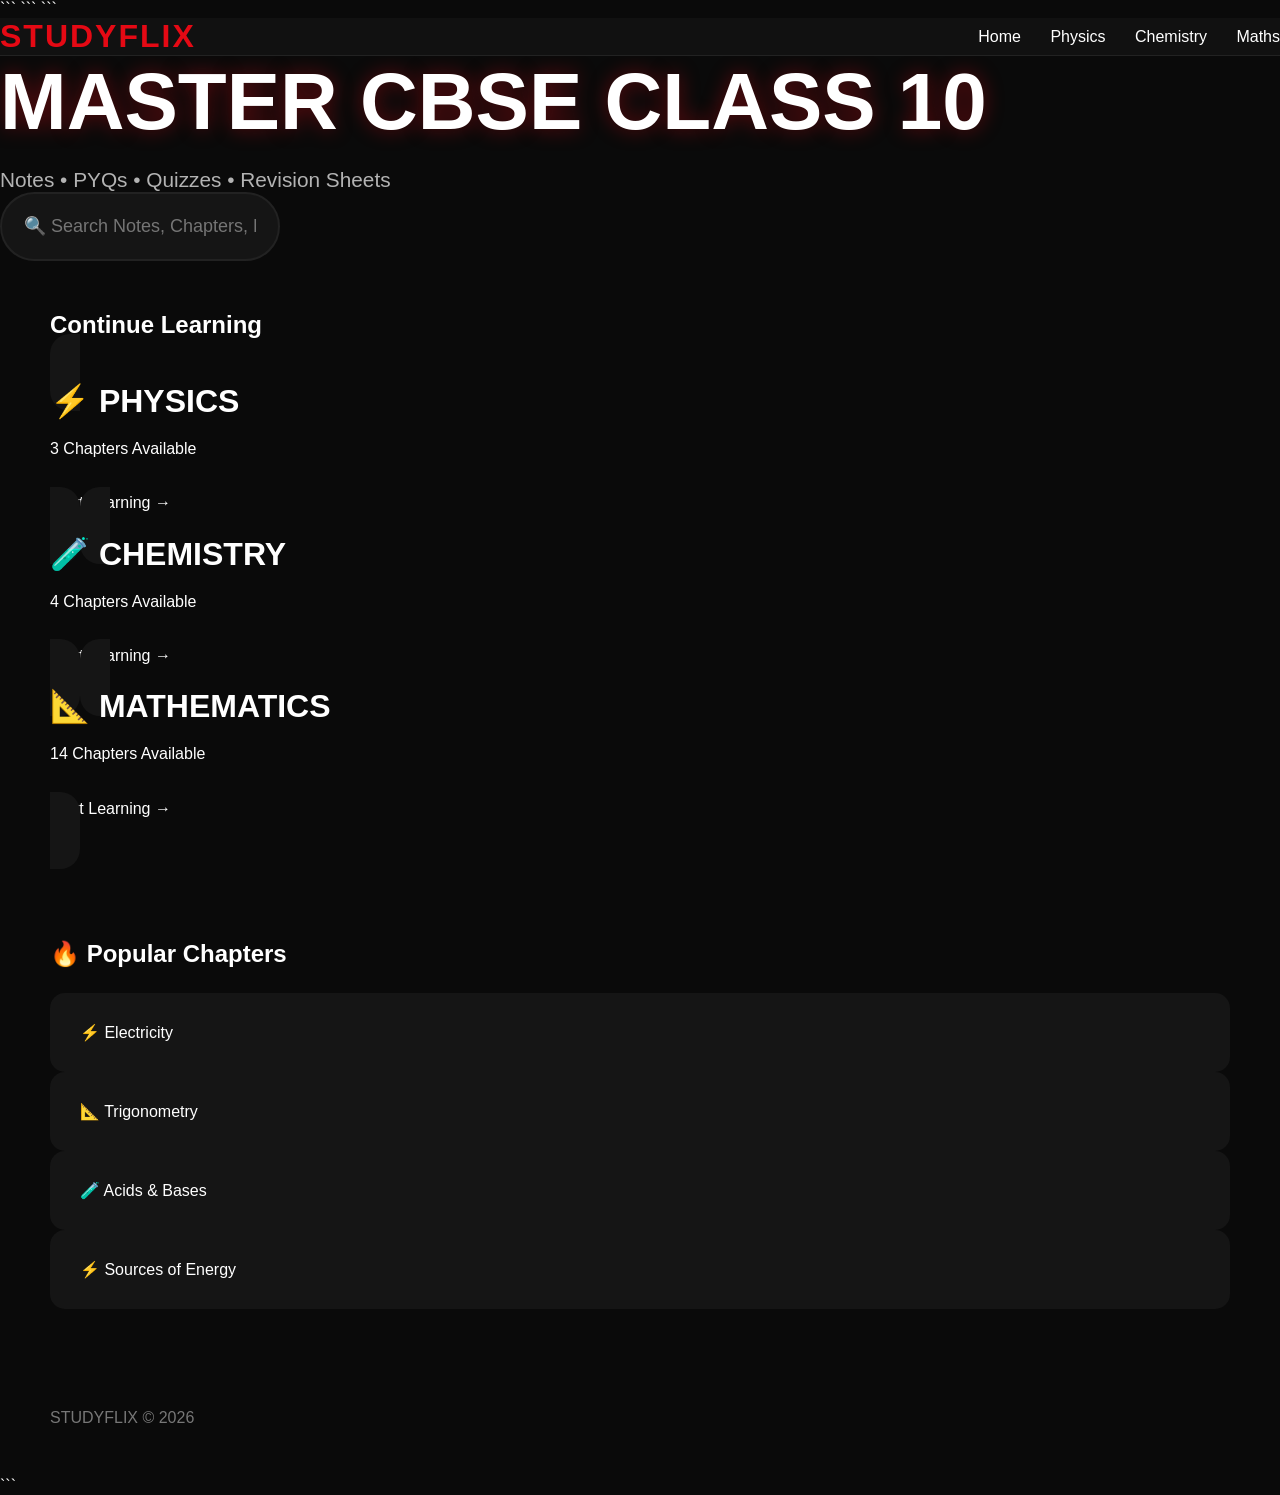
<file: index.html>
<!DOCTYPE html>

<html lang="en">

<head>
    <meta charset="UTF-8">
    <meta name="viewport" content="width=device-width, initial-scale=1.0">
    <title>STUDYFLIX</title>

```
<link rel="stylesheet" href="style.css">
```

</head>

<body>

```
<nav class="navbar">

    <div class="logo">
        STUDYFLIX
    </div>

    <div class="nav-links">
        <a href="index.html">Home</a>
        <a href="physics.html">Physics</a>
        <a href="chemistry.html">Chemistry</a>
        <a href="maths.html">Maths</a>
    </div>

</nav>

<section class="hero">

    <h1>MASTER CBSE CLASS 10</h1>

    <p>
        Notes • PYQs • Quizzes • Revision Sheets
    </p>

    <input
        type="text"
        class="search-bar"
        placeholder="🔍 Search Notes, Chapters, Formulas..."
    >

</section>

<section class="subjects">

    <h2>Continue Learning</h2>

    <div class="subject-row">

        <a href="physics.html" class="subject-card">

            <h3>⚡ PHYSICS</h3>

            <p>
                3 Chapters Available
                <br><br>
                Start Learning →
            </p>

        </a>

        <a href="chemistry.html" class="subject-card">

            <h3>🧪 CHEMISTRY</h3>

            <p>
                4 Chapters Available
                <br><br>
                Start Learning →
            </p>

        </a>

        <a href="maths.html" class="subject-card">

            <h3>📐 MATHEMATICS</h3>

            <p>
                14 Chapters Available
                <br><br>
                Start Learning →
            </p>

        </a>

    </div>

</section>

<section class="popular">

    <h2>🔥 Popular Chapters</h2>

    <div class="chapter-row">

        <div class="chapter-card">
            ⚡ Electricity
        </div>

        <div class="chapter-card">
            📐 Trigonometry
        </div>

        <div class="chapter-card">
            🧪 Acids & Bases
        </div>

        <div class="chapter-card">
            ⚡ Sources of Energy
        </div>

    </div>

</section>

<footer>

    STUDYFLIX © 2026

</footer>
```

</body>

</html>
</file>
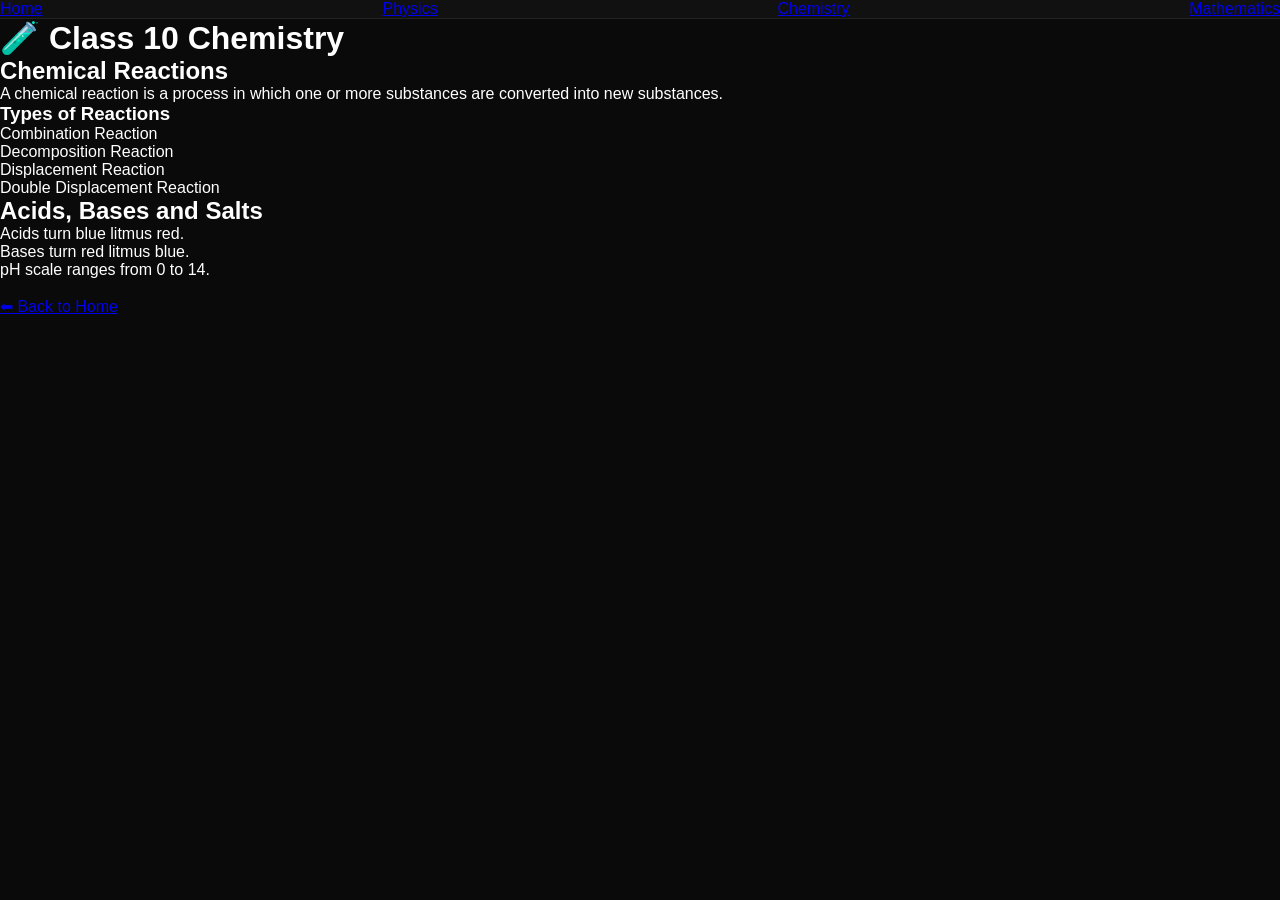
<file: chemistry.html>
<!DOCTYPE html>
<html>
<head>
    <title>Class 10 Chemistry Notes</title>
    <link rel="stylesheet" href="style.css">
</head>
<body>

<div class="navbar">
    <a href="index.html">Home</a>
    <a href="physics.html">Physics</a>
    <a href="chemistry.html">Chemistry</a>
    <a href="maths.html">Mathematics</a>
</div>

<div class="container">

    <h1>🧪 Class 10 Chemistry</h1>

    <h2>Chemical Reactions</h2>

    <p>
        A chemical reaction is a process in which one or more substances
        are converted into new substances.
    </p>

    <h3>Types of Reactions</h3>

    <ul>
        <li>Combination Reaction</li>
        <li>Decomposition Reaction</li>
        <li>Displacement Reaction</li>
        <li>Double Displacement Reaction</li>
    </ul>

    <h2>Acids, Bases and Salts</h2>

    <ul>
        <li>Acids turn blue litmus red.</li>
        <li>Bases turn red litmus blue.</li>
        <li>pH scale ranges from 0 to 14.</li>
    </ul>

    <br>

    <a href="index.html">⬅ Back to Home</a>

</div>

</body>
</html>
</file>
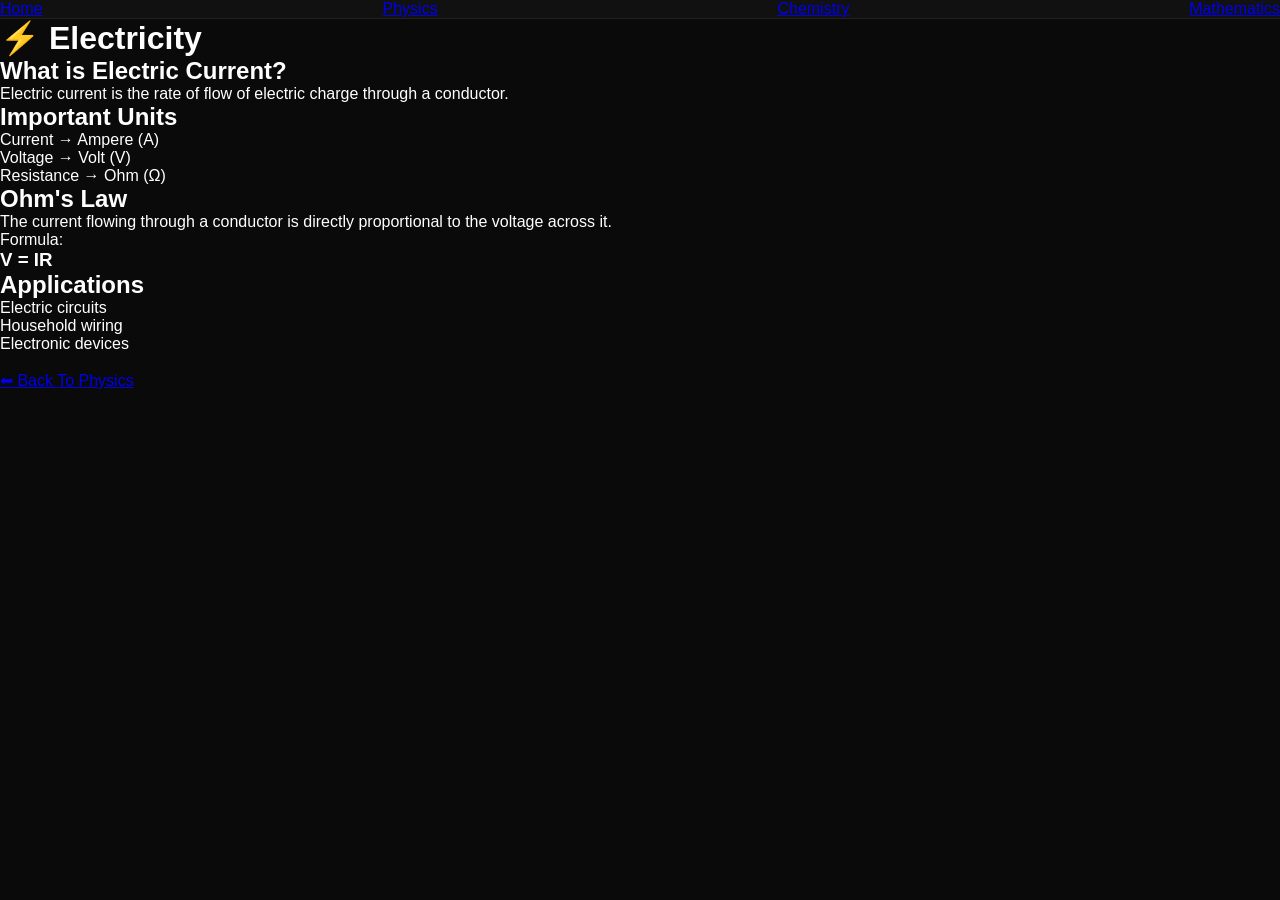
<file: electricity.html>
<!DOCTYPE html>
<html lang="en">

<head>

    <meta charset="UTF-8">
    <meta name="viewport" content="width=device-width, initial-scale=1.0">

    <title>Electricity</title>

    <link rel="stylesheet" href="style.css">

</head>

<body>

    <div class="navbar">

        <a href="index.html">Home</a>
        <a href="physics.html">Physics</a>
        <a href="chemistry.html">Chemistry</a>
        <a href="maths.html">Mathematics</a>

    </div>

    <div class="container">

        <h1>⚡ Electricity</h1>

        <h2>What is Electric Current?</h2>

        <p>
            Electric current is the rate of flow of electric charge through a conductor.
        </p>

        <h2>Important Units</h2>

        <ul>

            <li>Current → Ampere (A)</li>

            <li>Voltage → Volt (V)</li>

            <li>Resistance → Ohm (Ω)</li>

        </ul>

        <h2>Ohm's Law</h2>

        <p>
            The current flowing through a conductor is directly proportional
            to the voltage across it.
        </p>

        <p>
            Formula:
        </p>

        <h3>V = IR</h3>

        <h2>Applications</h2>

        <ul>

            <li>Electric circuits</li>

            <li>Household wiring</li>

            <li>Electronic devices</li>

        </ul>

        <br>

        <a href="physics.html" class="btn">
            ⬅ Back To Physics
        </a>

    </div>

</body>

</html>
</file>
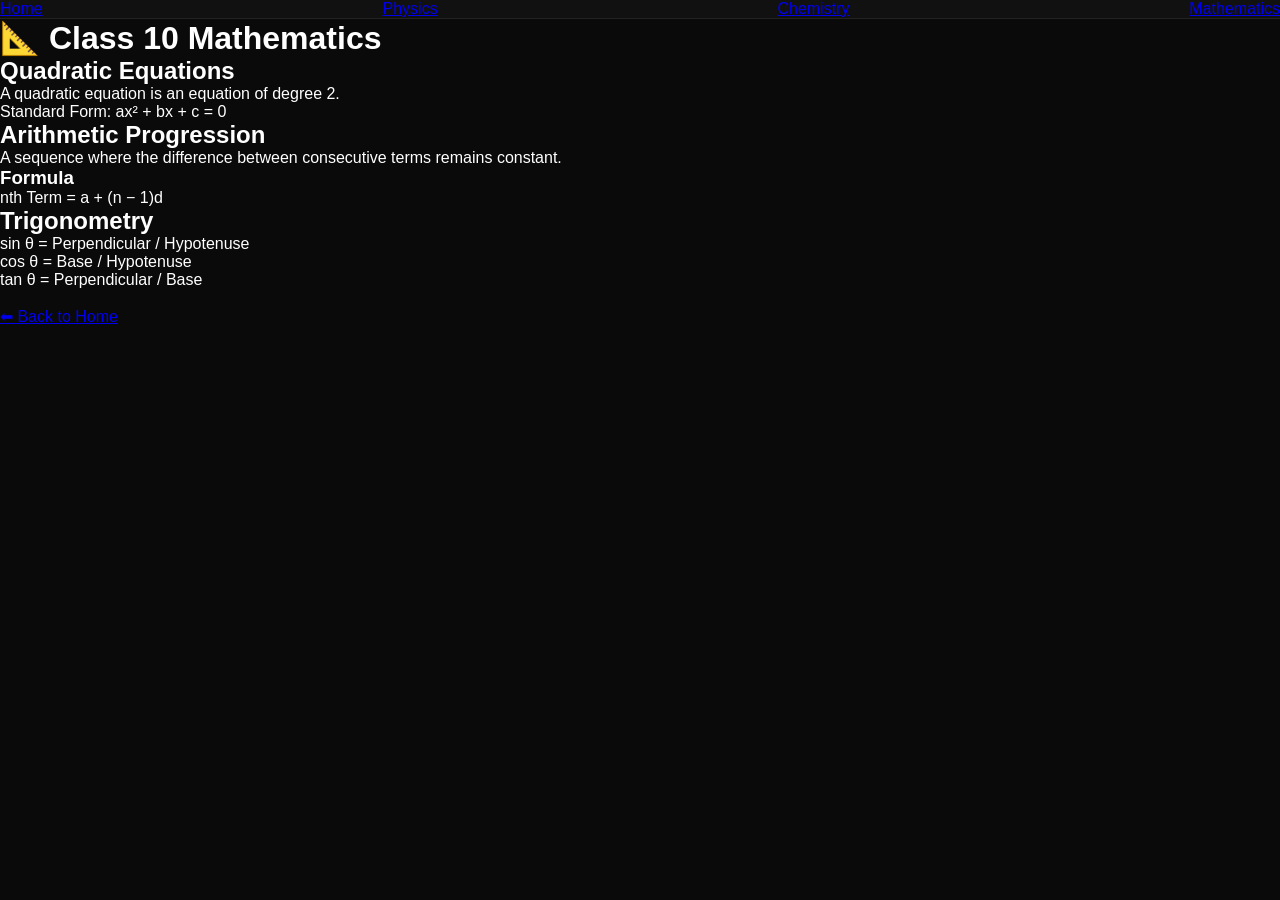
<file: maths.html>
<!DOCTYPE html>
<html>
<head>
    <title>Class 10 Mathematics Notes</title>
    <link rel="stylesheet" href="style.css">
</head>
<body>

<div class="navbar">
    <a href="index.html">Home</a>
    <a href="physics.html">Physics</a>
    <a href="chemistry.html">Chemistry</a>
    <a href="maths.html">Mathematics</a>
</div>

<div class="container">

    <h1>📐 Class 10 Mathematics</h1>

    <h2>Quadratic Equations</h2>

    <p>
        A quadratic equation is an equation of degree 2.
    </p>

    <p>
        Standard Form:
        ax² + bx + c = 0
    </p>

    <h2>Arithmetic Progression</h2>

    <p>
        A sequence where the difference between consecutive terms remains constant.
    </p>

    <h3>Formula</h3>

    <p>
        nth Term = a + (n − 1)d
    </p>

    <h2>Trigonometry</h2>

    <ul>
        <li>sin θ = Perpendicular / Hypotenuse</li>
        <li>cos θ = Base / Hypotenuse</li>
        <li>tan θ = Perpendicular / Base</li>
    </ul>

    <br>

    <a href="index.html">⬅ Back to Home</a>

</div>

</body>
</html>
</file>
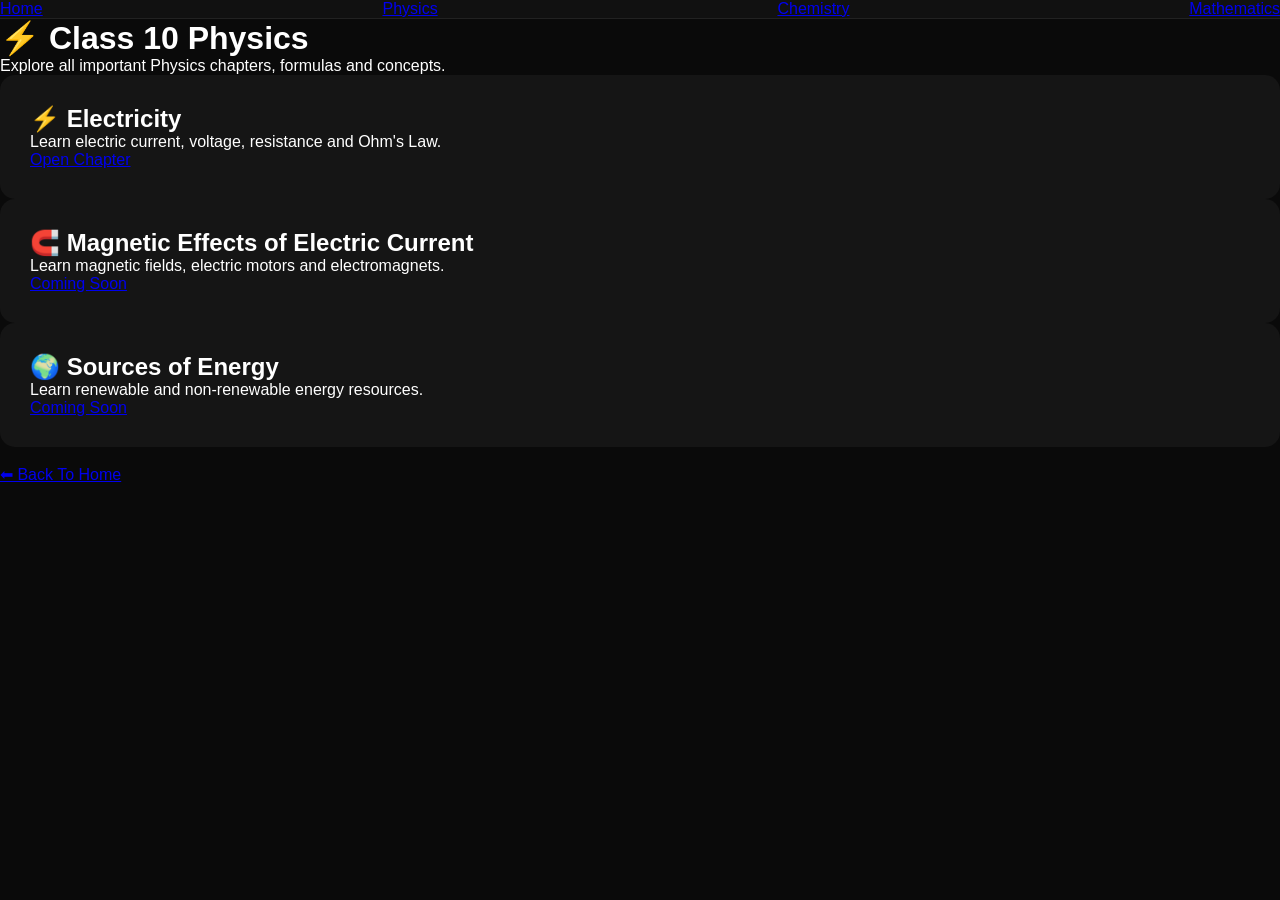
<file: physics.html>
<!DOCTYPE html>
<html lang="en">

<head>
    <meta charset="UTF-8">
    <meta name="viewport" content="width=device-width, initial-scale=1.0">
    <title>Class 10 Physics</title>

    <link rel="stylesheet" href="style.css">
</head>

<body>

    <div class="navbar">

        <a href="index.html">Home</a>
        <a href="physics.html">Physics</a>
        <a href="chemistry.html">Chemistry</a>
        <a href="maths.html">Mathematics</a>

    </div>

    <div class="container">

        <h1>⚡ Class 10 Physics</h1>

        <p>
            Explore all important Physics chapters, formulas and concepts.
        </p>

        <div class="chapter-card">

            <h2>⚡ Electricity</h2>

            <p>
                Learn electric current, voltage, resistance and Ohm's Law.
            </p>

            <a href="electricity.html" class="btn">
                Open Chapter
            </a>

        </div>

        <div class="chapter-card">

            <h2>🧲 Magnetic Effects of Electric Current</h2>

            <p>
                Learn magnetic fields, electric motors and electromagnets.
            </p>

            <a href="#" class="btn">
                Coming Soon
            </a>

        </div>

        <div class="chapter-card">

            <h2>🌍 Sources of Energy</h2>

            <p>
                Learn renewable and non-renewable energy resources.
            </p>

            <a href="#" class="btn">
                Coming Soon
            </a>

        </div>

        <br>

        <a href="index.html" class="btn">
            ⬅ Back To Home
        </a>

    </div>

</body>

</html>
</file>
<file: style.css>
*{
margin:0;
padding:0;
box-sizing:border-box;
}

html{
scroll-behavior:smooth;
}

body{
font-family:Arial, Helvetica, sans-serif;
background:#0a0a0a;
color:white;
}

/* NAVBAR */

.navbar{
display:flex;
justify-content:space-between;
align-items:center;

```
padding:20px 50px;

background:#111;

border-bottom:1px solid #222;

position:sticky;
top:0;
z-index:1000;
```

}

.logo{
font-size:32px;
font-weight:bold;
color:#E50914;
letter-spacing:2px;
}

.nav-links a{
color:white;
text-decoration:none;
margin-left:25px;
transition:0.3s;
}

.nav-links a:hover

/* HERO */

.hero{
min-height:80vh;

```
display:flex;
flex-direction:column;
justify-content:center;
align-items:center;

text-align:center;

padding:40px;
```

}

.hero h1{
font-size:5rem;
font-weight:900;

```
color:white;

text-shadow:
0 0 20px rgba(229,9,20,0.4);

margin-bottom:20px;
```

}

.hero p{
color:#b3b3b3;
font-size:1.3rem;

```
margin-bottom:40px;
```

}

/* SEARCH */

.search-bar{

```
width:80%;
max-width:900px;

padding:22px;

border-radius:50px;

border:2px solid #222;

background:#151515;

color:white;

font-size:18px;

outline:none;

transition:0.3s;
```

}

.search-bar:focus{

```
border-color:#E50914;

box-shadow:
0 0 25px rgba(229,9,20,0.5);
```

}

/* SUBJECTS */

.subjects{
padding:50px;
}

.subjects h2{
margin-bottom:25px;
}

.subject-row{

```
display:flex;
justify-content:center;

gap:25px;

flex-wrap:wrap;
```

}

/* SUBJECT CARDS */

.subject-card{

```
width:320px;

height:220px;

background:#151515;

border-radius:20px;

padding:30px;

text-decoration:none;

color:white;

transition:0.35s;
```

}

.subject-card:hover{

```
transform:
translateY(-10px)
scale(1.03);

box-shadow:
0 0 30px rgba(229,9,20,0.35);
```

}

.subject-card h3{

```
color:#E50914;

font-size:2rem;

margin-bottom:15px;
```

}

.subject-card p{

```
color:#cccccc;

line-height:1.7;
```

}

/* POPULAR */

.popular{
padding:50px;
}

.popular h2{
margin-bottom:25px;
}

.chapter-row{

```
display:flex;
gap:20px;

flex-wrap:wrap;
```

}

.chapter-card{

```
width:250px;

background:#151515;

padding:30px;

border-radius:15px;

transition:0.3s;

cursor:pointer;
```

}

.chapter-card:hover{

```
transform:scale(1.05);

border:1px solid #E50914;
```

}

/* FOOTER */

footer{

```
text-align:center;

padding:50px;

color:#777;
```

}

/* MOBILE */

@media(max-width:768px){

```
.navbar{
    flex-direction:column;
    gap:15px;
}

.hero h1{
    font-size:2.8rem;
}

.search-bar{
    width:95%;
}

.subjects,
.popular{
    padding:25px;
}
```

}
</file>
